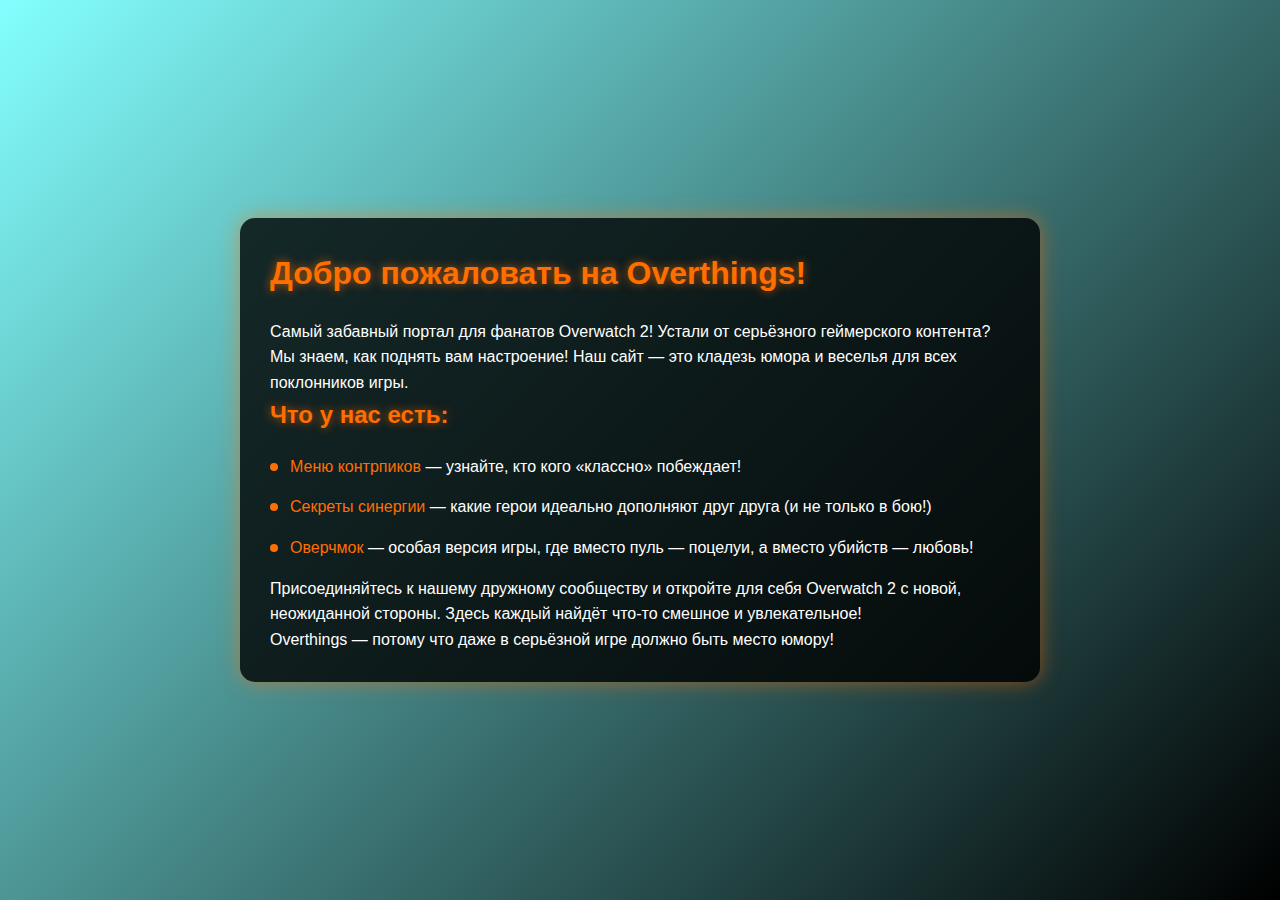
<file: index.html>
<!DOCTYPE html>
<html lang="ru"><head><link rel="stylesheet" href="styles.css"><meta charset="UTF-8"><title>Overthings</title></head><body><div class="container">




    
    
    
    <h1>Добро пожаловать на <span class="highlight">Overthings</span>!</h1>
    
    <p>Самый забавный портал для фанатов <span class="highlight">Overwatch 2</span>! Устали от серьёзного геймерского контента? Мы знаем, как поднять вам настроение! Наш сайт — это кладезь <span class="highlight">юмора и веселья</span> для всех поклонников игры.</p>

    <h2>Что у нас есть:</h2>
    <ul>
        <li><a href="MenuCounterPicks/MenuCounterPicks.html"><span class="highlight">Меню контрпиков</span></a> — узнайте, кто кого «классно» побеждает!</li>
        <li><a href="error.html"><span class="highlight">Секреты синергии</span></a> — какие герои идеально дополняют друг друга (и не только в бою!)</li>
        <li><a href="error.html"><span class="highlight">Оверчмок</span></a> — особая версия игры, где вместо пуль — поцелуи, а вместо убийств — любовь!</li>
    </ul>

    <p>Присоединяйтесь к нашему дружному сообществу и откройте для себя <span class="highlight">Overwatch 2</span> с новой, неожиданной стороны. Здесь каждый найдёт что-то смешное и увлекательное! 
    <br>
    <span class="highlight">Overthings</span> — потому что даже в серьёзной игре должно быть место юмору!</p>
</div></body></html>
</file>
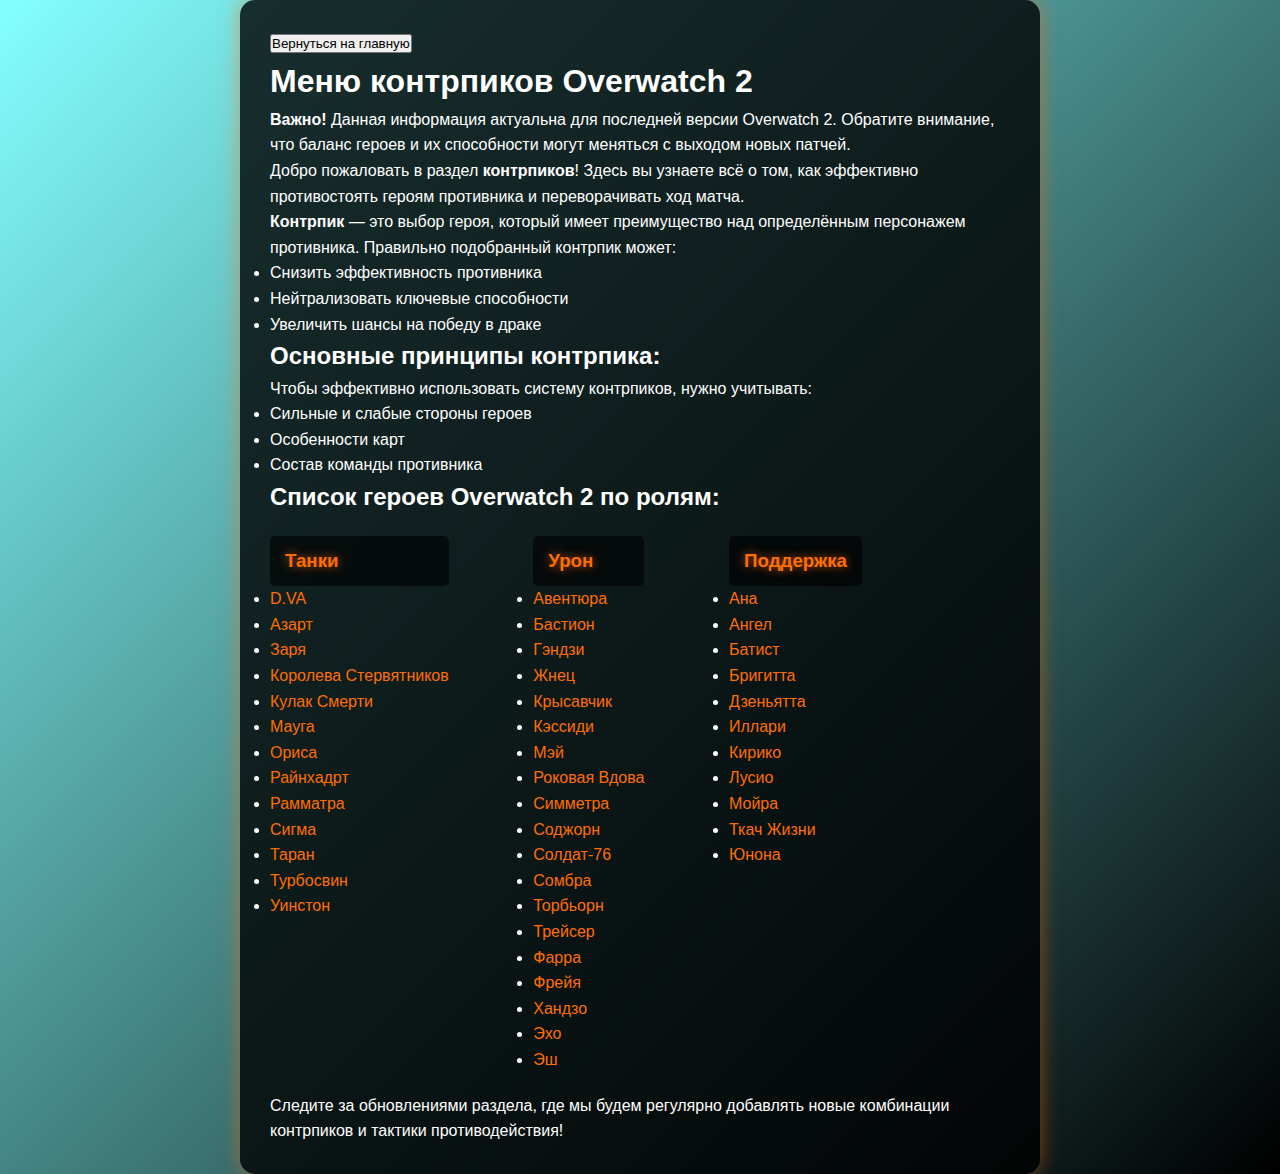
<file: MenuCounterPicks/MenuCounterPicks.html>
<!DOCTYPE html>
<html lang="ru"><head>
<link rel="stylesheet" href="stylesMCP.css">
<meta charset="UTF-8"><title>Меню контрпиков | Overthings</title></head><body><div class="container">
      

<div class="back-link">
    <button onclick="window.location.href='../index.html'">Вернуться на главную</button>
</div>

<h1>Меню контрпиков Overwatch 2</h1> 
<p><b>Важно!</b> Данная информация актуальна для последней версии
Overwatch 2. Обратите внимание, что баланс героев и их способности
могут меняться с выходом новых патчей.</p> 
<p>Добро пожаловать в раздел <b>контрпиков</b>! Здесь вы узнаете всё о том, как эффективно противостоять героям противника и переворачивать ход матча.</p> 
<p><b>Контрпик</b> — это выбор героя, который имеет преимущество над определённым персонажем противника. Правильно подобранный контрпик может:</p> 
<ul> <li>Снизить эффективность противника</li> 
<li>Нейтрализовать ключевые способности</li> 
<li>Увеличить шансы на победу в драке</li> </ul> 
<h2>Основные принципы контрпика:</h2> 
<p>Чтобы эффективно использовать систему контрпиков, нужно учитывать:</p> 
<ul> <li>Сильные и слабые стороны героев</li> 
<li>Особенности карт</li> 
<li>Состав команды противника</li> </ul> 
<h2>Список героев Overwatch 2 по ролям:</h2> 
<div class="h3-group">
 <div class="category">
            <h3>Танки</h3>
            <ul class="characters">
                <li><a href="heroes/D.VA.html">D.VA</a></li>
                <li><a href="../error.html">Азарт</a></li>
                <li><a href="../error.html">Заря</a></li>
                <li><a href="../error.html">Королева Стервятников</a></li>
                <li><a href="../error.html">Кулак Смерти</a></li>
                <li><a href="../error.html">Мауга</a></li>
                <li><a href="../error.html">Ориса</a></li>
                <li><a href="../error.html">Райнхадрт</a></li>
                <li><a href="../error.html">Рамматра</a></li>
                <li><a href="../error.html">Сигма</a></li>
                <li><a href="../error.html">Таран</a></li>
                <li><a href="../error.html">Турбосвин</a></li>
                <li><a href="../error.html">Уинстон</a></li>
            </ul>
        </div> 
       <div class="category">
            <h3>Урон</h3>
            <ul class="characters">
                <li><a href="../error.html">Авентюра</a></li>
                <li><a href="../error.html">Бастион</a></li>
                <li><a href="../error.html">Гэндзи</a></li>
                <li><a href="../error.html">Жнец</a></li>
                <li><a href="../error.html">Крысавчик</a></li>
                <li><a href="../error.html">Кэссиди</a></li>
                <li><a href="../error.html">Мэй</a></li>
                <li><a href="../error.html">Роковая Вдова</a></li>
                <li><a href="../error.html">Симметра</a></li>
                <li><a href="../error.html">Соджорн</a></li>
                <li><a href="../error.html">Солдат-76</a></li>
                <li><a href="../error.html">Сомбра</a></li>
                <li><a href="../error.html">Торбьорн</a></li>
                <li><a href="../error.html">Трейсер</a></li>
                <li><a href="../error.html">Фарра</a></li>
                <li><a href="../error.html">Фрейя</a></li>
                <li><a href="../error.html">Хандзо</a></li>
                <li><a href="../error.html">Эхо</a></li>
                <li><a href="../error.html">Эш</a></li>
            </ul>
        </div>
                 <div class="category">
            <h3>Поддержка</h3>
            <ul class="characters">
                <li><a href="../error.html">Ана</a></li>
                <li><a href="../error.html">Ангел</a></li>
                <li><a href="../error.html">Батист</a></li>
                <li><a href="../error.html">Бригитта</a></li>
                <li><a href="../error.html">Дзеньятта</a></li>
                <li><a href="../error.html">Иллари</a></li>
                <li><a href="../error.html">Кирико</a></li>
                <li><a href="../error.html">Лусио</a></li>
                <li><a href="../error.html">Мойра</a></li>
                <li><a href="../error.html">Ткач Жизни</a></li>
                <li><a href="../error.html">Юнона</a></li>
            </ul>
        </div>
		</div>
					<p>Следите за обновлениями раздела, где мы будем регулярно добавлять новые комбинации контрпиков и тактики противодействия!</p> 
					</div></body></html>
</file>
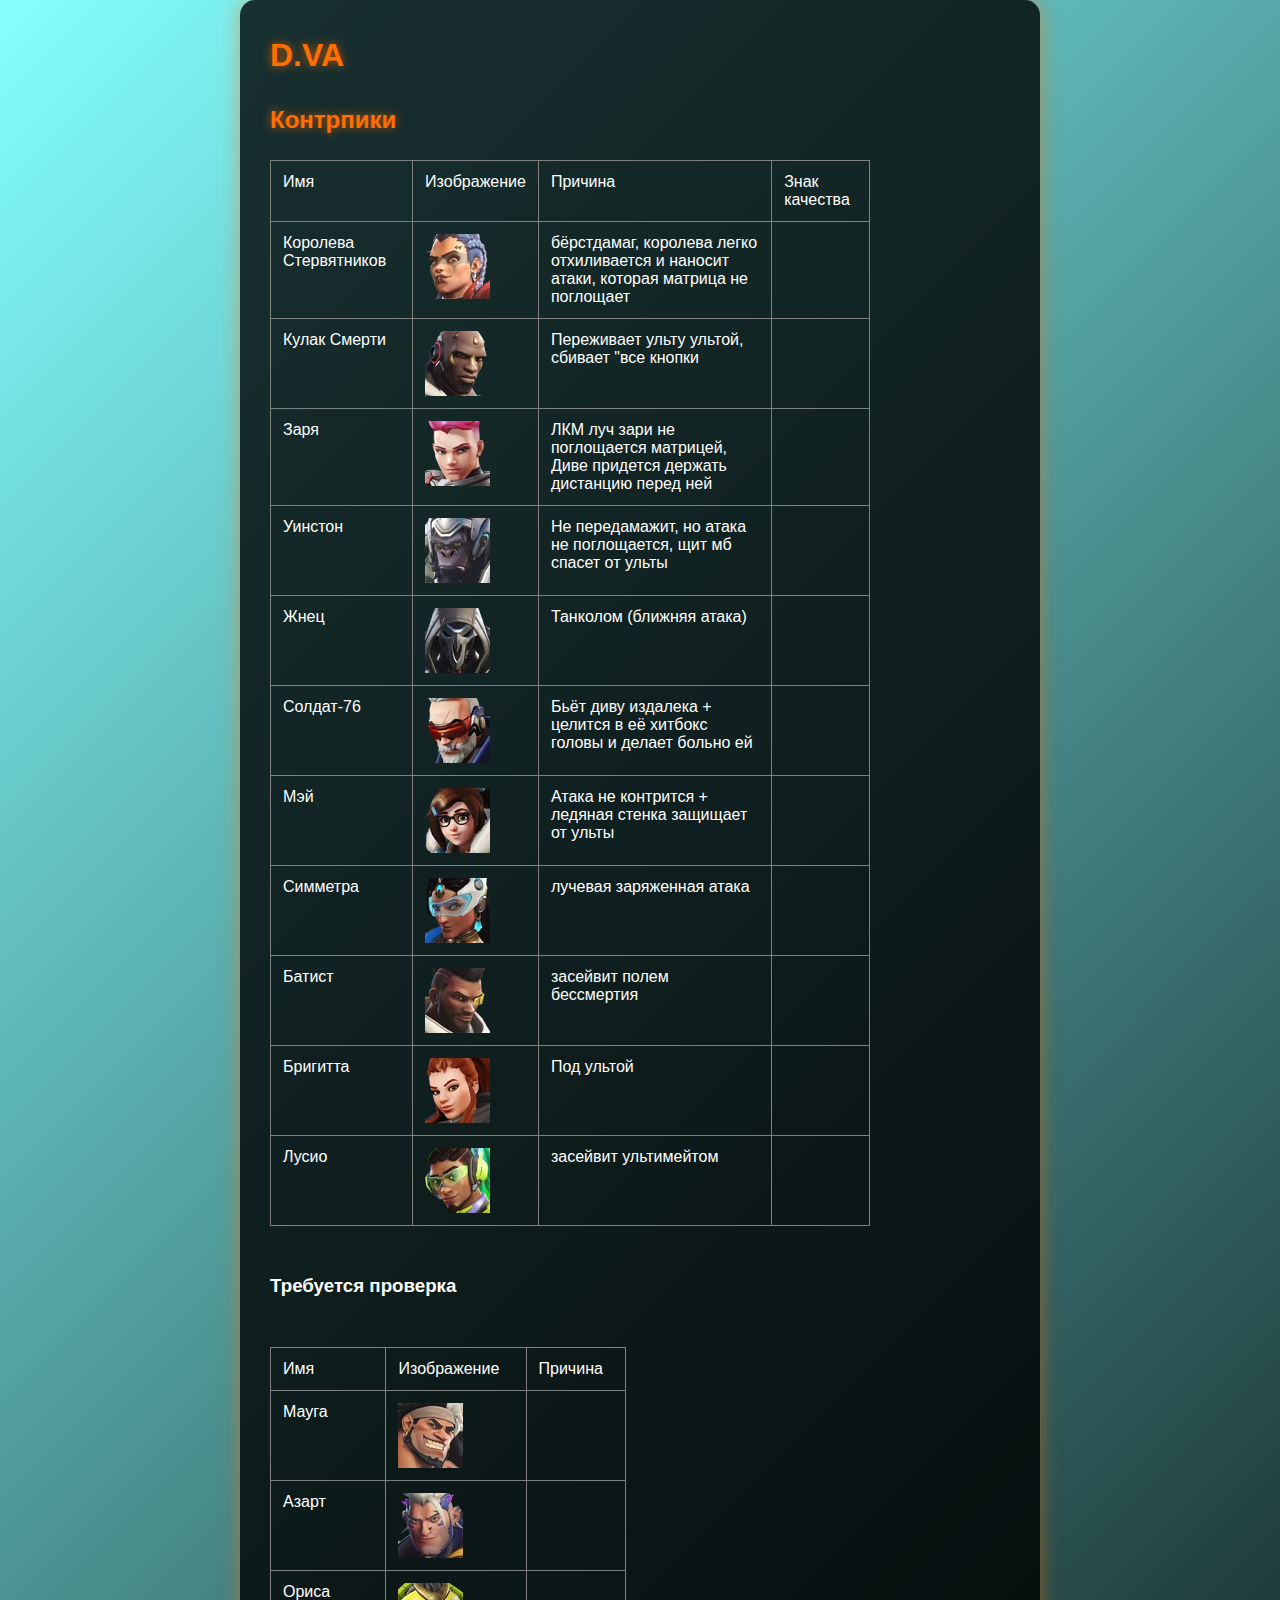
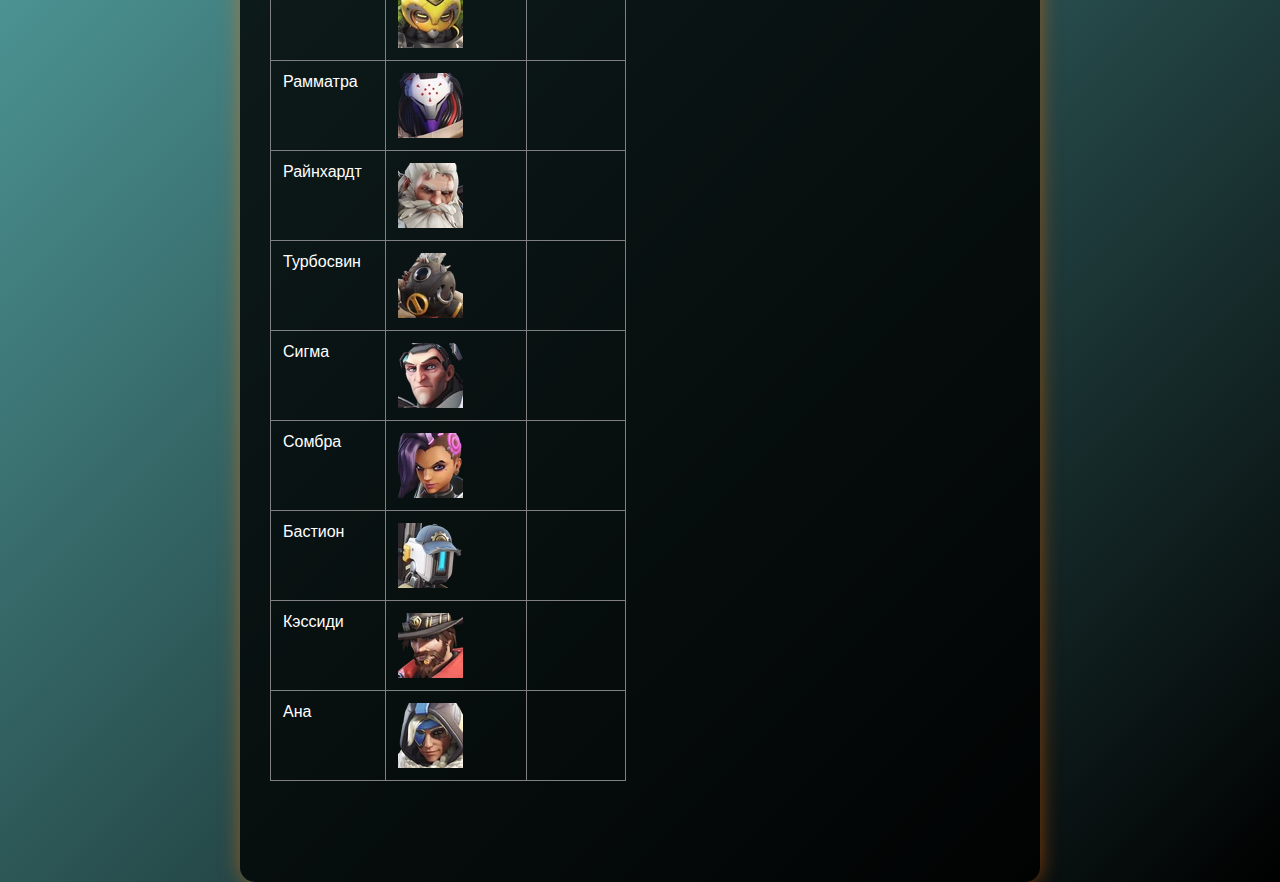
<file: MenuCounterPicks/heroes/D.VA.html>
<html lang="ru"><head>

<link rel="stylesheet" href="styleshero.css"><title></title></head><body><div class="container">

<h1>D.VA</h1>
<h2>Контрпики</h2>
<table style="text-align: left; width: 600px; height: 120;" border="1" cellpadding="2" cellspacing="2">
<tbody>
<tr>
<td style="vertical-align: top;">Имя<br>
</td>
<td style="vertical-align: top;">Изображение<br>
</td>
<td style="vertical-align: top;">Причина<br>
</td>
<td style="vertical-align: top;">Знак качества<br>
</td>
</tr>
<tr>
<td style="vertical-align: top;">Королева Стервятников</td>
<td style="vertical-align: top;"><img alt="" src="../../pictures/heroicon/Icon-Junker_Queen.webp"><br>
</td>
<td style="vertical-align: top;">бёрстдамаг, королева легко
отхиливается и наносит атаки, которая матрица не поглощает<br>
</td>
<td style="vertical-align: top;"><br>
</td>
</tr>
<tr>
<td style="vertical-align: top;">Кулак Смерти<br>
</td>
<td style="vertical-align: top;"><img alt="" src="../../pictures/heroicon/Icon-Doomfist.webp"><br>
</td>
<td style="vertical-align: top;">Переживает ульту ультой, сбивает
"все кнопки<br>
</td>
<td style="vertical-align: top;"><br>
</td>
</tr>
<tr>
<td style="vertical-align: top;">Заря</td>
<td style="vertical-align: top;"><img alt="" src="../../pictures/heroicon/Icon-Zarya.webp"><br>
</td>
<td style="vertical-align: top;">ЛКМ луч зари не поглощается
матрицей, Диве придется держать дистанцию перед ней<br>
</td>
<td style="vertical-align: top;"><br>
</td>
</tr>
<tr>
<td style="vertical-align: top;">Уинстон<br>
</td>
<td style="vertical-align: top;"><img alt="" src="../../pictures/heroicon/Icon-Winston.webp"><br>
</td>
<td style="vertical-align: top;">Не передамажит, но атака не
поглощается, щит мб спасет от ульты<br>
</td>
<td style="vertical-align: top;"><br>
</td>
</tr>
<tr>
<td style="vertical-align: top;">Жнец<br>
</td>
<td style="vertical-align: top;"><img alt="" src="../../pictures/heroicon/Icon-Reaper.webp"><br>
</td>
<td style="vertical-align: top;">Танколом (ближняя атака)<br>
</td>
<td style="vertical-align: top;"><br>
</td>
</tr>
<tr>
<td style="vertical-align: top;">Солдат-76<br>
</td>
<td style="vertical-align: top;"><img alt="" src="../../pictures/heroicon/Icon-Soldier_76.webp"><br>
</td>
<td style="vertical-align: top;">Бьёт диву издалека + целится в
её хитбокс головы и делает больно ей<br>
</td>
<td style="vertical-align: top;"><br>
</td>
</tr>
    <tr>
      <td style="vertical-align: top;">Мэй<br>
      </td>
      <td style="vertical-align: top;"><img alt="" src="../../pictures/heroicon/Icon-Mei.webp"><br>
</td>
      <td style="vertical-align: top;">Атака не контрится + ледяная стенка защищает от ульты<br>
      </td>
      <td style="vertical-align: top;"><br>
      </td>
    </tr>
<tr>
<td style="vertical-align: top;">Симметра<br>
</td>
<td style="vertical-align: top;"><img alt="" src="../../pictures/heroicon/Icon-Symmetra.webp"><br>
</td>
<td style="vertical-align: top;">лучевая заряженная атака<br>
</td>
<td style="vertical-align: top;"><br>
</td>
</tr>
<tr>
<td style="vertical-align: top;">Батист<br>
</td>
<td style="vertical-align: top;"><img alt="" src="../../pictures/heroicon/Icon-Baptiste.webp"><br>
</td>
<td style="vertical-align: top;">засейвит полем бессмертия<br>
</td>
<td style="vertical-align: top;"><br>
</td>
</tr>
<tr>
<td style="vertical-align: top;">Бригитта<br>
</td>
<td style="vertical-align: top;"><img alt="" src="../../pictures/heroicon/Icon-Brigitte.webp"><br>
</td>
<td style="vertical-align: top;">Под ультой<br>
</td>
<td style="vertical-align: top;"><br>
</td>
</tr>
<tr>
<td style="vertical-align: top;">Лусио<br>
</td>
<td style="vertical-align: top;"><img alt="" src="../../pictures/heroicon/Icon-Lucio.webp"><br>
</td>
<td style="vertical-align: top;">засейвит ультимейтом<br>
</td>
<td style="vertical-align: top;"><br>
</td>
</tr>
</tbody>
</table>
<br>
<h3>Требуется проверка</h3>
<br>
<table style="text-align: left; width: 356px; height: 60px;" border="1" cellpadding="2" cellspacing="2">
<tbody>
<tr>
<td style="vertical-align: top;">Имя<br>
</td>
<td style="vertical-align: top;">Изображение<br>
</td>
<td style="vertical-align: top;">Причина<br>
</td>
</tr>
<tr>
<td style="vertical-align: top;">Мауга<br>
</td>
<td style="vertical-align: top;"><img alt="" src="../../pictures/heroicon/Icon-Mauga.webp"><br>
</td>
<td style="vertical-align: top;"><br>
</td>
</tr><tr>
      <td style="vertical-align: top;">Азарт<br>
      </td>
<td style="vertical-align: top;"><img alt="" src="../../pictures/heroicon/Icon-Hazard.webp"><br>
</td>
      <td style="vertical-align: top;"><br>
      </td>
    </tr>
    <tr>
      <td style="vertical-align: top;">Ориса<br>
      </td>
<td style="vertical-align: top;"><img alt="" src="../../pictures/heroicon/Icon-Orisa.webp"><br>
</td>
      <td style="vertical-align: top;"><br>
      </td>
    </tr>
    <tr>
      <td style="vertical-align: top;">Рамматра<br>
      </td>
<td style="vertical-align: top;"><img alt="" src="../../pictures/heroicon/Icon-Ramattra.webp"><br>
</td>
      <td style="vertical-align: top;"><br>
      </td>
    </tr>
    <tr>
      <td style="vertical-align: top;">Райнхардт<br>
      </td>
<td style="vertical-align: top;"><img alt="" src="../../pictures/heroicon/Icon-Reinhardt.webp"><br>
</td>
      <td style="vertical-align: top;"><br>
      </td>
    </tr>
    <tr>
      <td style="vertical-align: top;">Турбосвин<br>
      </td>
<td style="vertical-align: top;"><img alt="" src="../../pictures/heroicon/Icon-Roadhog.webp"><br>
</td>
      <td style="vertical-align: top;"><br>
      </td>
    </tr>
    <tr>
      <td style="vertical-align: top;">Сигма<br>
      </td>
<td style="vertical-align: top;"><img alt="" src="../../pictures/heroicon/Icon-Sigma.webp"><br>
</td>
      <td style="vertical-align: top;"><br>
      </td>
    </tr>
    <tr>
      <td style="vertical-align: top;">Сомбра<br>
      </td>
<td style="vertical-align: top;"><img alt="" src="../../pictures/heroicon/Icon-Sombra.webp"><br>
</td>
      <td style="vertical-align: top;"><br>
      </td>
    </tr>
    <tr>
      <td style="vertical-align: top;">Бастион<br>
      </td>
<td style="vertical-align: top;"><img alt="" src="../../pictures/heroicon/Icon-Bastion.webp"><br>
</td>
      <td style="vertical-align: top;"><br>
      </td>
    </tr>
    <tr>
      <td style="vertical-align: top;">Кэссиди<br>
      </td>
<td style="vertical-align: top;"><img alt="" src="../../pictures/heroicon/Icon-Cassidy.webp"><br>
</td>
      <td style="vertical-align: top;"><br>
      </td>
    </tr>
    <tr>
      <td style="vertical-align: top;">Ана<br>
      </td>
<td style="vertical-align: top;"><img alt="" src="../../pictures/heroicon/Icon-Ana.webp"><br>
</td>
      <td style="vertical-align: top;"><br>
      </td>
    </tr>

</tbody>
</table>
<br>
<br>
</div>
</body></html>
</file>
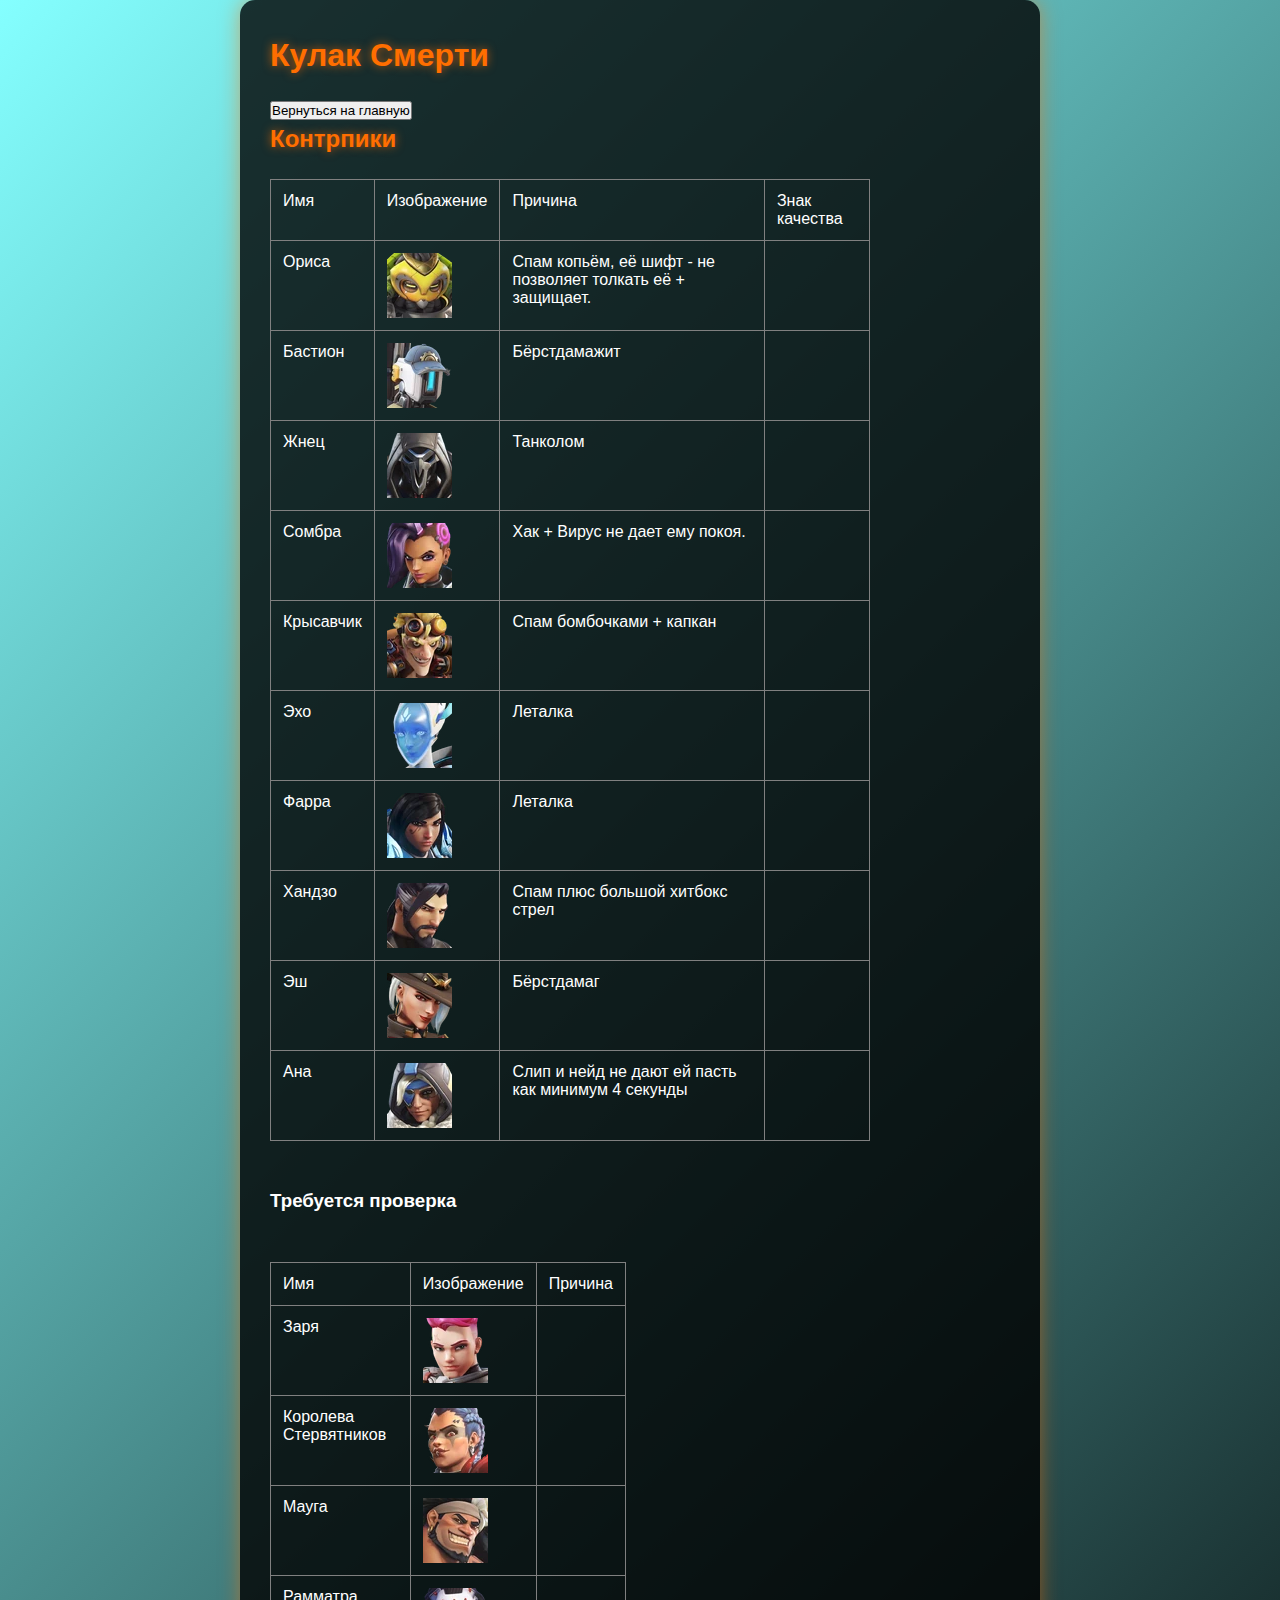
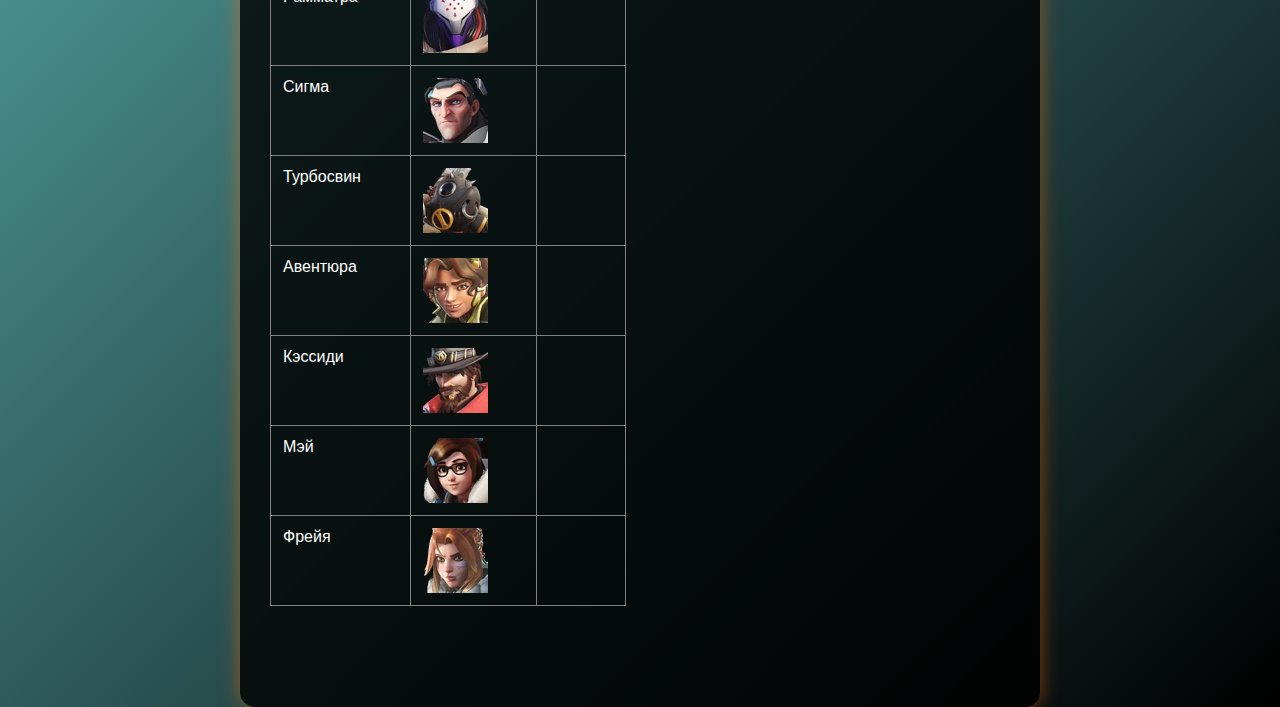
<file: MenuCounterPicks/heroes/Doomfist.html>
<!DOCTYPE HTML PUBLIC "-//W3C//DTD HTML 4.01 Transitional//EN">
<html lang="ru">
<head>
  <link rel="stylesheet" href="styleshero.css">
  <title></title>
</head>
<body>
<div class="container">
<h1>&#1050;&#1091;&#1083;&#1072;&#1082; &#1057;&#1084;&#1077;&#1088;&#1090;&#1080;<br>
</h1>
<div class="back-link">
    <button onclick="window.location.href='../MenuCounterPicks.html'">
        Вернуться на главную
    </button>
</div>

<h2>&#1050;&#1086;&#1085;&#1090;&#1088;&#1087;&#1080;&#1082;&#1080;</h2>
<table style="text-align: left; width: 600px; height: 120px;" border="1"
 cellpadding="2" cellspacing="2">
  <tbody>
    <tr>
      <td style="vertical-align: top;">&#1048;&#1084;&#1103;<br>
      </td>
      <td style="vertical-align: top;"><span
 style="color: rgb(255, 255, 255); font-family: Roboto,sans-serif; font-size: medium; font-style: normal; font-weight: 400; letter-spacing: normal; orphans: 2; text-align: left; text-indent: 0px; text-transform: none; widows: 2; word-spacing: 0px; white-space: normal; display: inline ! important; float: none;">&#1048;&#1079;&#1086;&#1073;&#1088;&#1072;&#1078;&#1077;&#1085;&#1080;&#1077;</span>
      </td>
      <td style="vertical-align: top;"><span
 style="color: rgb(255, 255, 255); font-family: Roboto,sans-serif; font-size: medium; font-style: normal; font-weight: 400; letter-spacing: normal; orphans: 2; text-align: left; text-indent: 0px; text-transform: none; widows: 2; word-spacing: 0px; white-space: normal; display: inline ! important; float: none;">&#1055;&#1088;&#1080;&#1095;&#1080;&#1085;&#1072;</span>
      </td>
      <td style="vertical-align: top;"><span
 style="color: rgb(255, 255, 255); font-family: Roboto,sans-serif; font-size: medium; font-style: normal; font-weight: 400; letter-spacing: normal; orphans: 2; text-align: left; text-indent: 0px; text-transform: none; widows: 2; word-spacing: 0px; white-space: normal; display: inline ! important; float: none;">&#1047;&#1085;&#1072;&#1082;
&#1082;&#1072;&#1095;&#1077;&#1089;&#1090;&#1074;&#1072;</span>
      </td>
    </tr>
    <tr>
      <td style="vertical-align: top;">&#1054;&#1088;&#1080;&#1089;&#1072;<br>
      </td>
      <td style="vertical-align: top;"><img alt=""
 src="../../pictures/heroicon/Icon-Orisa.webp"><br>
      </td>
      <td style="vertical-align: top;">&#1057;&#1087;&#1072;&#1084; &#1082;&#1086;&#1087;&#1100;&#1105;&#1084;, &#1077;&#1105; &#1096;&#1080;&#1092;&#1090; - &#1085;&#1077;
&#1087;&#1086;&#1079;&#1074;&#1086;&#1083;&#1103;&#1077;&#1090; &#1090;&#1086;&#1083;&#1082;&#1072;&#1090;&#1100; &#1077;&#1105; + &#1079;&#1072;&#1097;&#1080;&#1097;&#1072;&#1077;&#1090;.<br>
      </td>
      <td style="vertical-align: top;"><br>
      </td>
    </tr>
    <tr>
      <td style="vertical-align: top;">&#1041;&#1072;&#1089;&#1090;&#1080;&#1086;&#1085;<br>
      </td>
      <td style="vertical-align: top;"><img alt=""
 src="../../pictures/heroicon/Icon-Bastion.webp"><br>
      </td>
      <td style="vertical-align: top;">&#1041;&#1105;&#1088;&#1089;&#1090;&#1076;&#1072;&#1084;&#1072;&#1078;&#1080;&#1090;<br>
      <br>
      </td>
      <td style="vertical-align: top;"><br>
      </td>
    </tr>
    <tr>
      <td style="vertical-align: top;">&#1046;&#1085;&#1077;&#1094;<br>
      </td>
      <td style="vertical-align: top;"><img alt=""
 src="../../pictures/heroicon/Icon-Reaper.webp"><br>
      </td>
      <td style="vertical-align: top;">&#1058;&#1072;&#1085;&#1082;&#1086;&#1083;&#1086;&#1084;<br>
      </td>
      <td style="vertical-align: top;"><br>
      </td>
    </tr>
    <tr>
      <td style="vertical-align: top;">&#1057;&#1086;&#1084;&#1073;&#1088;&#1072;<br>
      </td>
      <td style="vertical-align: top;"><img alt=""
 src="../../pictures/heroicon/Icon-Sombra.webp"><br>
      </td>
      <td style="vertical-align: top;">&#1061;&#1072;&#1082; + &#1042;&#1080;&#1088;&#1091;&#1089; &#1085;&#1077; &#1076;&#1072;&#1077;&#1090; &#1077;&#1084;&#1091; &#1087;&#1086;&#1082;&#1086;&#1103;.<br>
      </td>
      <td style="vertical-align: top;"><br>
      </td>
    </tr>
    <tr>
      <td style="vertical-align: top;">&#1050;&#1088;&#1099;&#1089;&#1072;&#1074;&#1095;&#1080;&#1082;<br>
      </td>
      <td style="vertical-align: top;"><img alt=""
 src="../../pictures/heroicon/Icon-Junkrat.webp"><br>
      </td>
      <td style="vertical-align: top;">&#1057;&#1087;&#1072;&#1084; &#1073;&#1086;&#1084;&#1073;&#1086;&#1095;&#1082;&#1072;&#1084;&#1080; + &#1082;&#1072;&#1087;&#1082;&#1072;&#1085;<br>
      </td>
      <td style="vertical-align: top;"><br>
      </td>
    </tr>
    <tr>
      <td style="vertical-align: top;">&#1069;&#1093;&#1086;<br>
      </td>
      <td style="vertical-align: top;"><img alt=""
 src="../../pictures/heroicon/Icon-Echo.webp"><br>
      </td>
      <td style="vertical-align: top;">&#1051;&#1077;&#1090;&#1072;&#1083;&#1082;&#1072;<br>
      </td>
      <td style="vertical-align: top;"><br>
      </td>
    </tr>
    <tr>
      <td style="vertical-align: top;">&#1060;&#1072;&#1088;&#1088;&#1072;<br>
      </td>
      <td style="vertical-align: top;"><img alt=""
 src="../../pictures/heroicon/Icon-Pharah.webp"><br>
      </td>
      <td style="vertical-align: top;">&#1051;&#1077;&#1090;&#1072;&#1083;&#1082;&#1072;<br>
      </td>
      <td style="vertical-align: top;"><br>
      </td>
    </tr>
    <tr>
      <td style="vertical-align: top;">&#1061;&#1072;&#1085;&#1076;&#1079;&#1086;</td>
      <td style="vertical-align: top;"><img alt=""
 src="../../pictures/heroicon/Icon-Hanzo.webp"><br>
      </td>
      <td style="vertical-align: top;">&#1057;&#1087;&#1072;&#1084; &#1087;&#1083;&#1102;&#1089; &#1073;&#1086;&#1083;&#1100;&#1096;&#1086;&#1081; &#1093;&#1080;&#1090;&#1073;&#1086;&#1082;&#1089; &#1089;&#1090;&#1088;&#1077;&#1083;</td>
      <td style="vertical-align: top;"><br>
      </td>
    </tr>
    <tr>
      <td style="vertical-align: top;">&#1069;&#1096;<br>
      </td>
      <td style="vertical-align: top;"><img alt=""
 src="../../pictures/heroicon/Icon-Ashe.webp"><br>
      </td>
      <td style="vertical-align: top;">&#1041;&#1105;&#1088;&#1089;&#1090;&#1076;&#1072;&#1084;&#1072;&#1075;<br>
      </td>
      <td style="vertical-align: top;"><br>
      </td>
    </tr>
    <tr>
      <td style="vertical-align: top;">&#1040;&#1085;&#1072;<br>
      </td>
      <td style="vertical-align: top;"><img alt=""
 src="../../pictures/heroicon/Icon-Ana.webp"><br>
      </td>
      <td style="vertical-align: top;">&#1057;&#1083;&#1080;&#1087; &#1080; &#1085;&#1077;&#1081;&#1076; &#1085;&#1077; &#1076;&#1072;&#1102;&#1090; &#1077;&#1081; &#1087;&#1072;&#1089;&#1090;&#1100; &#1082;&#1072;&#1082;
&#1084;&#1080;&#1085;&#1080;&#1084;&#1091;&#1084; 4 &#1089;&#1077;&#1082;&#1091;&#1085;&#1076;&#1099;<br>
      </td>
      <td style="vertical-align: top;"><br>
      </td>
    </tr>
  </tbody>
</table>
<br>
<h3>Требуется проверка</h3>
<br>
<table style="text-align: left; width: 356px; height: 60px;" border="1"
 cellpadding="2" cellspacing="2">
  <tbody>
    <tr>
      <td style="vertical-align: top;">Имя<br>
      </td>
      <td style="vertical-align: top;">Изображение<br>
      </td>
      <td style="vertical-align: top;">Причина<br>
      </td>
    </tr>
    <tr>
      <td style="vertical-align: top;">&#1047;&#1072;&#1088;&#1103;<br>
      </td>
      <td style="vertical-align: top;"><img alt=""
 src="../../pictures/heroicon/Icon-Zarya.webp"><br>
      </td>
      <td style="vertical-align: top;"><br>
      </td>
    </tr>
    <tr>
      <td style="vertical-align: top;">&#1050;&#1086;&#1088;&#1086;&#1083;&#1077;&#1074;&#1072; &#1057;&#1090;&#1077;&#1088;&#1074;&#1103;&#1090;&#1085;&#1080;&#1082;&#1086;&#1074;<br>
      </td>
      <td style="vertical-align: top;"><img alt=""
 src="../../pictures/heroicon/Icon-Junker_Queen.webp"><br>
      </td>
      <td style="vertical-align: top;"><br>
      </td>
    </tr>
    <tr>
      <td style="vertical-align: top;">&#1052;&#1072;&#1091;&#1075;&#1072;<br>
      </td>
      <td style="vertical-align: top;"><img alt=""
 src="../../pictures/heroicon/Icon-Mauga.webp"><br>
      </td>
      <td style="vertical-align: top;"><br>
      </td>
    </tr>
    <tr>
      <td style="vertical-align: top;">&#1056;&#1072;&#1084;&#1084;&#1072;&#1090;&#1088;&#1072;<br>
      </td>
      <td style="vertical-align: top;"><img alt=""
 src="../../pictures/heroicon/Icon-Ramattra.webp"><br>
      </td>
      <td style="vertical-align: top;"><br>
      </td>
    </tr>
    <tr>
      <td style="vertical-align: top;">&#1057;&#1080;&#1075;&#1084;&#1072;<br>
      </td>
      <td style="vertical-align: top;"><img alt=""
 src="../../pictures/heroicon/Icon-Sigma.webp"><br>
      </td>
      <td style="vertical-align: top;"><br>
      </td>
    </tr>
    <tr>
      <td style="vertical-align: top;">&#1058;&#1091;&#1088;&#1073;&#1086;&#1089;&#1074;&#1080;&#1085;<br>
      </td>
      <td style="vertical-align: top;"><img alt=""
 src="../../pictures/heroicon/Icon-Roadhog.webp"><br>
      </td>
      <td style="vertical-align: top;"><br>
      </td>
    </tr>
    <tr>
      <td style="vertical-align: top;">&#1040;&#1074;&#1077;&#1085;&#1090;&#1102;&#1088;&#1072;<br>
      </td>
      <td style="vertical-align: top;"><img alt=""
 src="../../pictures/heroicon/Icon-Venture.webp"><br>
      </td>
      <td style="vertical-align: top;"><br>
      </td>
    </tr>
    <tr>
      <td style="vertical-align: top;">&#1050;&#1101;&#1089;&#1089;&#1080;&#1076;&#1080;<br>
      </td>
      <td style="vertical-align: top;"><img alt=""
 src="../../pictures/heroicon/Icon-Cassidy.webp"><br>
      </td>
      <td style="vertical-align: top;"><br>
      </td>
    </tr>
    <tr>
      <td style="vertical-align: top;">&#1052;&#1101;&#1081;<br>
      </td>
      <td style="vertical-align: top;"><img alt=""
 src="../../pictures/heroicon/Icon-Mei.webp"><br>
      </td>
      <td style="vertical-align: top;"><br>
      </td>
    </tr>
    <tr>
      <td style="vertical-align: top;">&#1060;&#1088;&#1077;&#1081;&#1103;<br>
      </td>
      <td style="vertical-align: top;"><img alt=""
 src="../../pictures/heroicon/Icon-Freja.webp"><br>
      </td>
      <td style="vertical-align: top;"><br>
      </td>
    </tr>
  </tbody>
</table>
<br>
<br>
</div>
</body>
</html>
</file>
<file: styles.css>
/* Сброс стандартных отступов и шрифтов */
* {
    margin: 0;
    padding: 0;
    box-sizing: border-box;
    font-family: 'Roboto', sans-serif;
}

/* Основной фон страницы */
body {
    background: linear-gradient(135deg, #84ffff 0%, #000000 100%);
    color: white;
    min-height: 100vh;
    display: flex;
    flex-direction: column;
    align-items: center;
    justify-content: center;
    font-size: 16px;
    line-height: 1.6;
}

/* Стили для заголовков */
h1, h2 {
    color: #ff6e00;
    text-shadow: 0 0 10px rgba(255, 110, 0, 0.7);
    font-weight: 600;
    margin-bottom: 20px;
}

/* Стили для основного контента */
.container {
    background: rgba(0, 0, 0, 0.8);
    padding: 30px;
    border-radius: 15px;
    width: 80%;
    max-width: 800px;
    box-shadow: 0 0 20px rgba(255, 110, 0, 0.5);
    animation: pulse 2s infinite;
}

/* Стили для ссылок */
a {
    color: #ff6e00;
    text-decoration: none;
    transition: all 0.3s ease;
}

a:hover {
    color: #ffcc00;
    text-shadow: 0 0 10px rgba(255, 204, 0, 0.7);
}

/* Анимация пульсации */
@keyframes pulse {
    0% {
        transform: scale(1);
    }
    50% {
        transform: scale(1.02);
    }
    100% {
        transform: scale(1);
    }
}

/* Стили для списка */
ul {
    list-style-type: none;
    padding: 0;
}

li {
    margin: 15px 0;
    padding-left: 20px;
    position: relative;
}

li::before {
    content: '';
    width: 8px;
    height: 8px;
    background: #ff6e00;
    border-radius: 50%;
    position: absolute;
    left: 0;
    top: 50%;
    transform: translateY(-50%);
}

/* Медиазапросы для адаптивности */
@media (max-width: 768px) {
    .container {
        width: 90%;
        padding: 20px;
    }
}
</file>
<file: MenuCounterPicks/stylesMCP.css>
/* Сброс стандартных отступов и шрифтов */
* {
    margin: 0;
    padding: 0;
    box-sizing: border-box;
    font-family: 'Roboto', sans-serif;
}

/* Основной фон страницы */
body {
    background: linear-gradient(135deg, #84ffff 0%, #000000 100%);
    color: white;
    min-height: 100vh;
    display: flex;
    flex-direction: column;
    align-items: center;
    justify-content: center;
    font-size: 16px;
    line-height: 1.6;
}

/* Стили для группы h3 заголовков */
.h3-group {
    display: flex;
    justify-content: space-between;
    width: 80%;
    max-width: 800px;
    gap: 20px; /* Расстояние между заголовками */
    margin: 20px 0;
}

/* Стили для ссылок */
a {
    color: #ff6e00;
    text-decoration: none;
    transition: all 0.3s ease;
}

/* Стили для отдельных h3 заголовков */
.h3-group h3 {
    color: #ff6e00;
    text-shadow: 0 0 10px rgba(255, 110, 0, 0.7);
    font-weight: 600;
    margin: 0;
    padding: 10px 15px;
    background: rgba(0, 0, 0, 0.6);
    border-radius: 5px;
    transition: all 0.3s ease;
}

.h3-group h3:hover {
    background: rgba(0, 0, 0, 0.8);
    transform: scale(1.02);
}

/* Остальные стили остаются без изменений */
.container {
    background: rgba(0, 0, 0, 0.8);
    padding: 30px;
    border-radius: 15px;
    width: 80%;
    max-width: 800px;
    box-shadow: 0 0 20px rgba(255, 110, 0, 0.5);
    animation: pulse 2s infinite;
}

/* Анимация пульсации */
@keyframes pulse {
    0% {
        transform: scale(1);
    }
    50% {
        transform: scale(1.02);
    }
    100% {
        transform: scale(1);
    }
}

@media (max-width: 768px) {
    .h3-group {
        flex-wrap: wrap;
        gap: 10px;
    }
    
    .h3-group h3 {
        flex: 1 1 calc(33% - 20px);
    }
}
</file>
<file: MenuCounterPicks/heroes/styleshero.css>
/* Общий стиль для таблицы */
table {
    width: 100%;
    border-collapse: collapse;
    margin: 20px 0;
}

/* Стили для заголовков таблицы */
th {
    background-color: #f0f0f0; /* Светло-серый цвет для заголовков */
    padding: 12px;
    text-align: left;
}

/* Стили для ячеек таблицы */
td {
    padding: 12px;
    text-align: left;
    vertical-align: top;
}

/* Медиазапросы для адаптивности */
@media (max-width: 600px) {
    th, td {
        padding: 10px;
    }
    
    table {
        font-size: 0.9em;
    }
}
/* Сброс стандартных отступов и шрифтов */
* {
    margin: 0;
    padding: 0;
    box-sizing: border-box;
    font-family: 'Roboto', sans-serif;
}

/* Основной фон страницы */
body {
    background: linear-gradient(135deg, #84ffff 0%, #000000 100%);
    color: white;
    min-height: 100vh;
    display: flex;
    flex-direction: column;
    align-items: center;
    justify-content: center;
    font-size: 16px;
    line-height: 1.6;
}

/* Стили для заголовков */
h1, h2 {
    color: #ff6e00;
    text-shadow: 0 0 10px rgba(255, 110, 0, 0.7);
    font-weight: 600;
    margin-bottom: 20px;
}

/* Стили для основного контента */
.container {
    background: rgba(0, 0, 0, 0.8);
    padding: 30px;
    border-radius: 15px;
    width: 80%;
    max-width: 800px;
    box-shadow: 0 0 20px rgba(255, 110, 0, 0.5);
    animation: pulse 2s infinite;
}

/* Стили для ссылок */
a {
    color: #ff6e00;
    text-decoration: none;
    transition: all 0.3s ease;
}

a:hover {
    color: #ffcc00;
    text-shadow: 0 0 10px rgba(255, 204, 0, 0.7);
}

/* Анимация пульсации */
@keyframes pulse {
    0% {
        transform: scale(1);
    }
    50% {
        transform: scale(1.02);
    }
    100% {
        transform: scale(1);
    }
}

/* Стили для списка */
ul {
    list-style-type: none;
    padding: 0;
}

li {
    margin: 15px 0;
    padding-left: 20px;
    position: relative;
}

li::before {
    content: '';
    width: 8px;
    height: 8px;
    background: #ff6e00;
    border-radius: 50%;
    position: absolute;
    left: 0;
    top: 50%;
    transform: translateY(-50%);
}

/* Медиазапросы для адаптивности */
@media (max-width: 768px) {
    .container {
        width: 90%;
        padding: 20px;
    }
}
</file>
